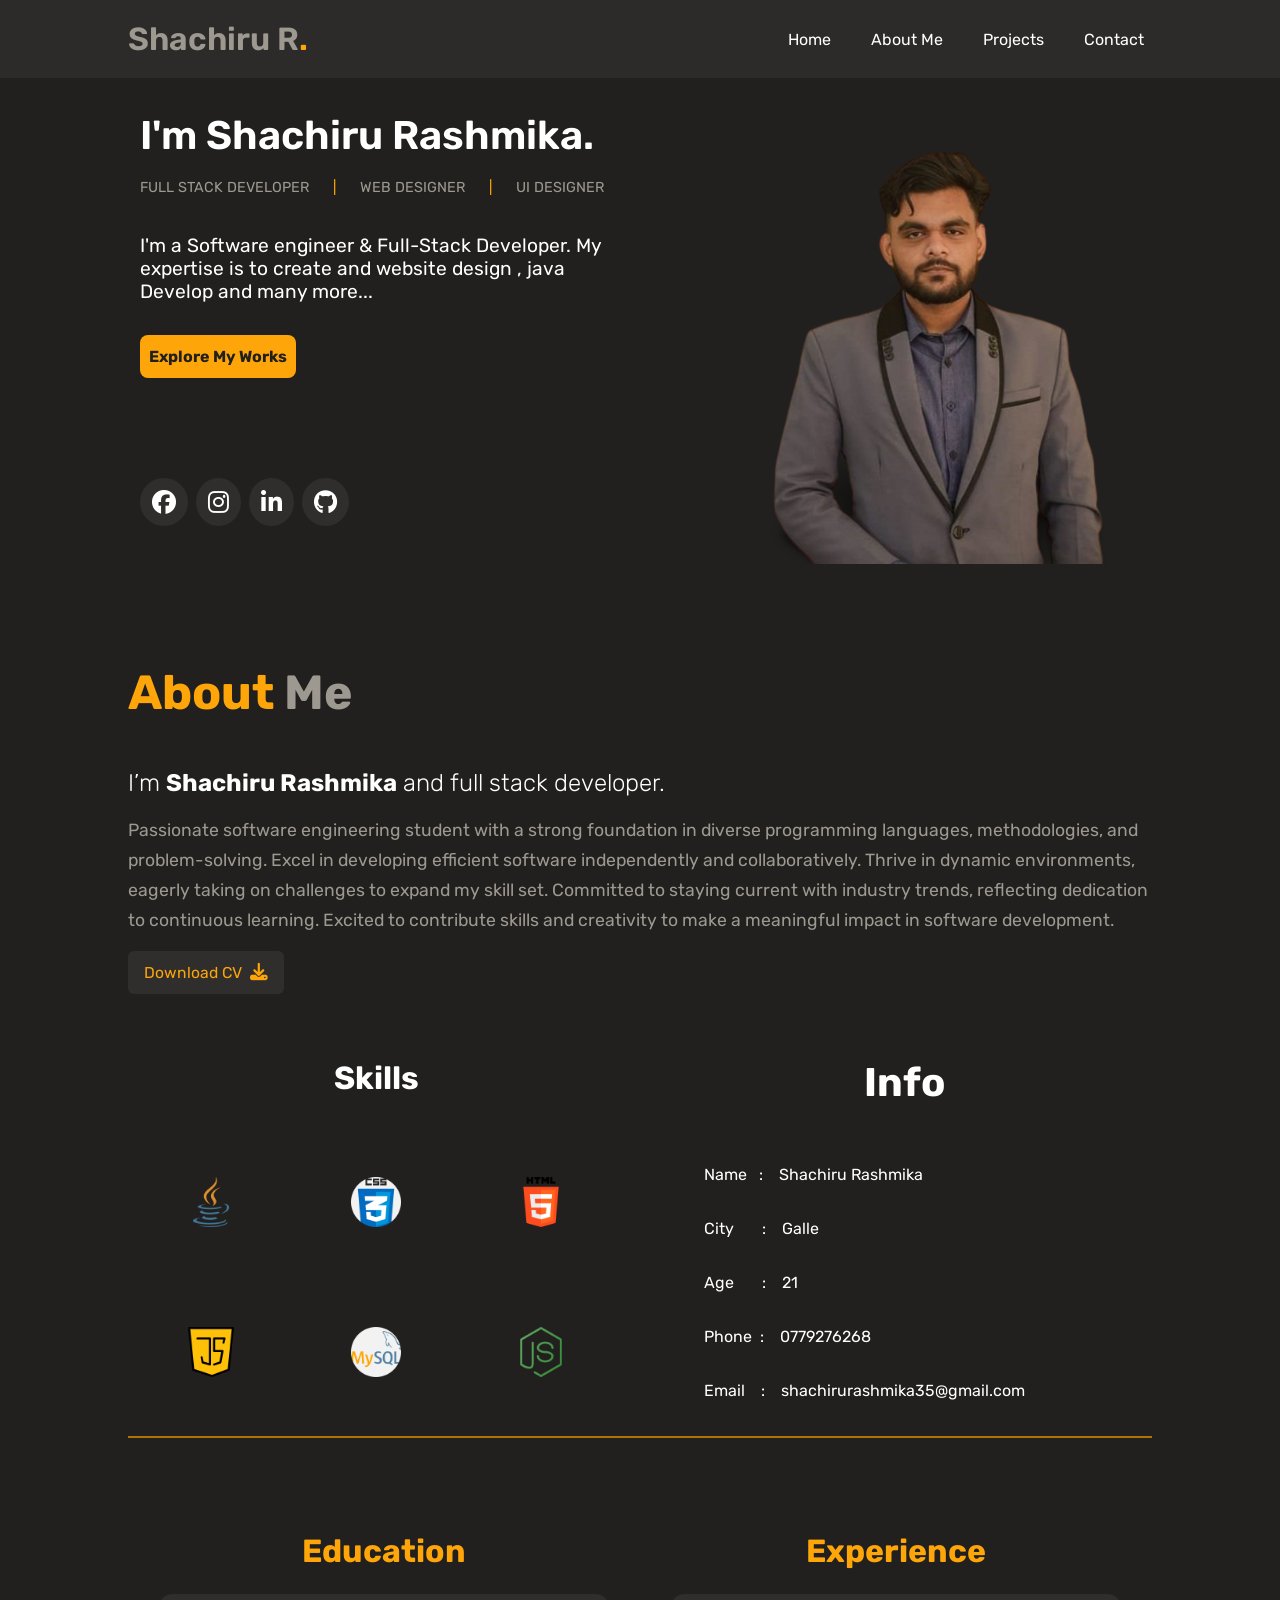
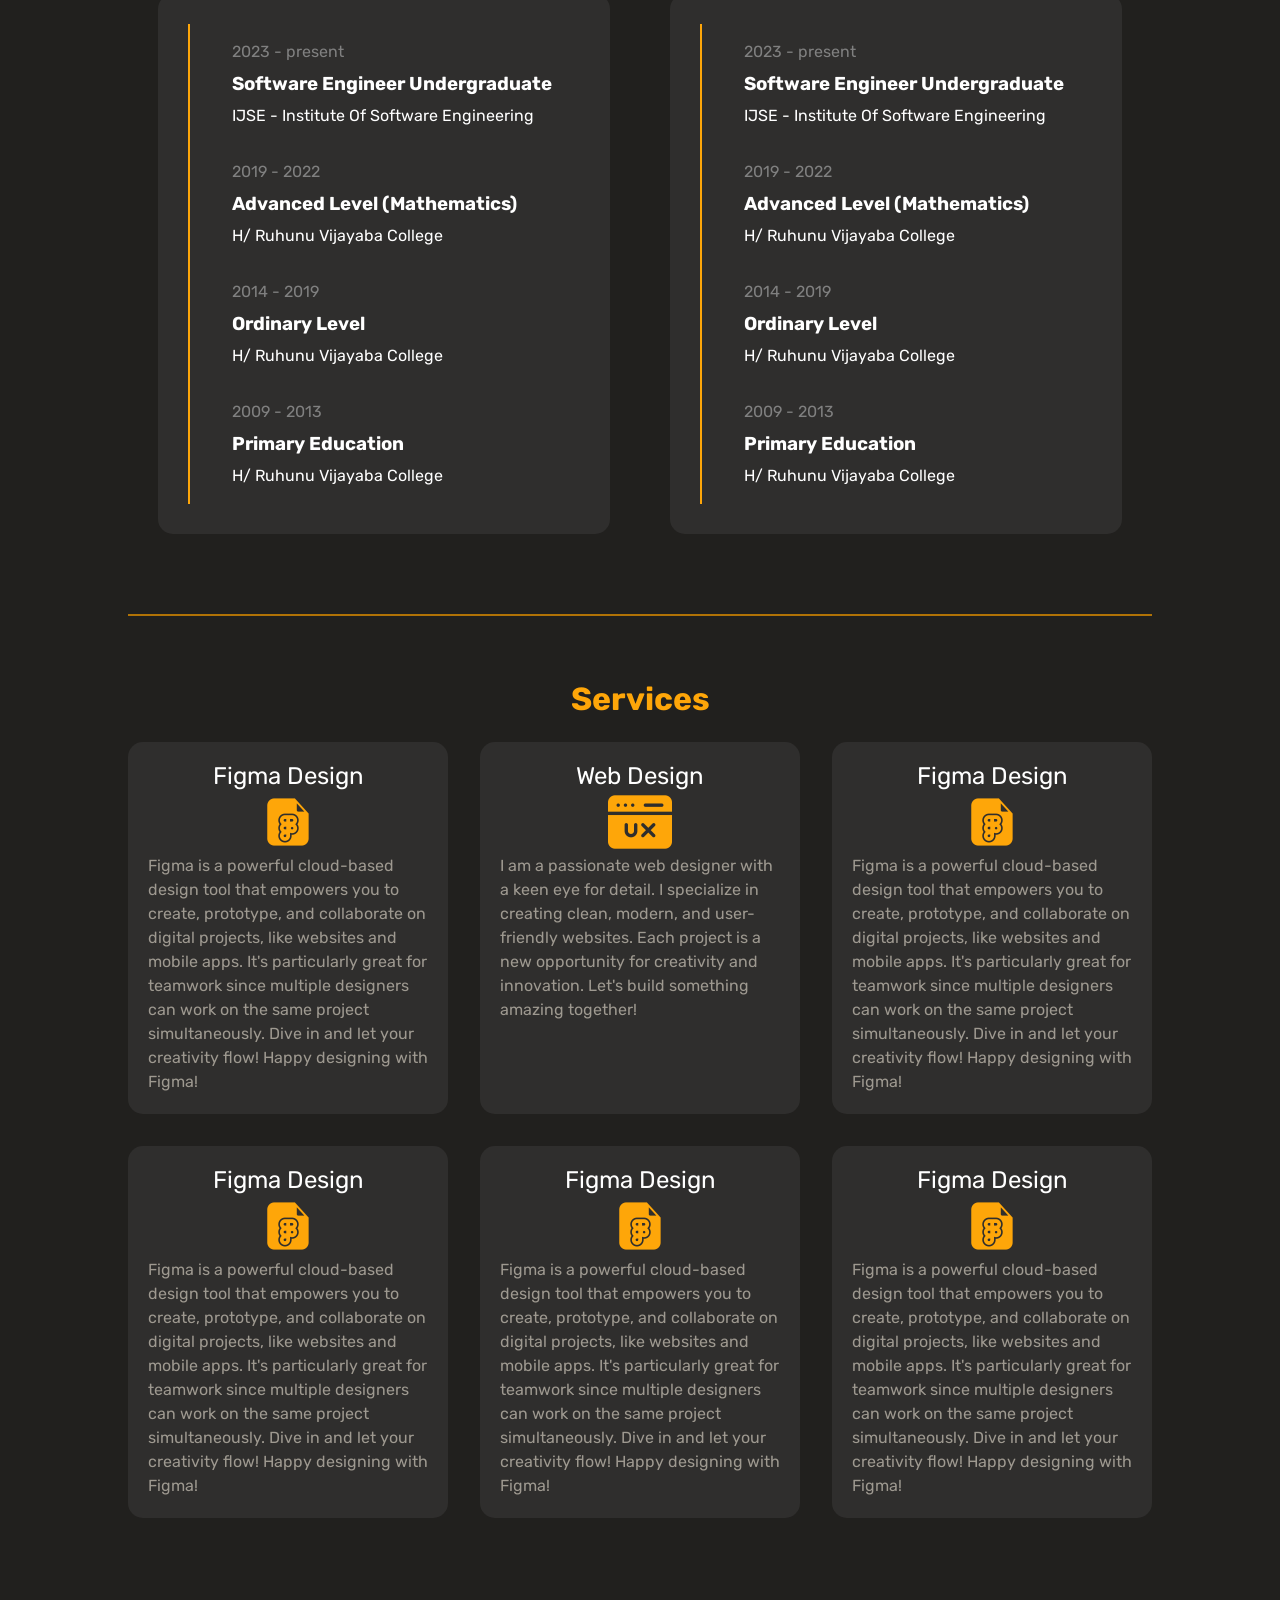
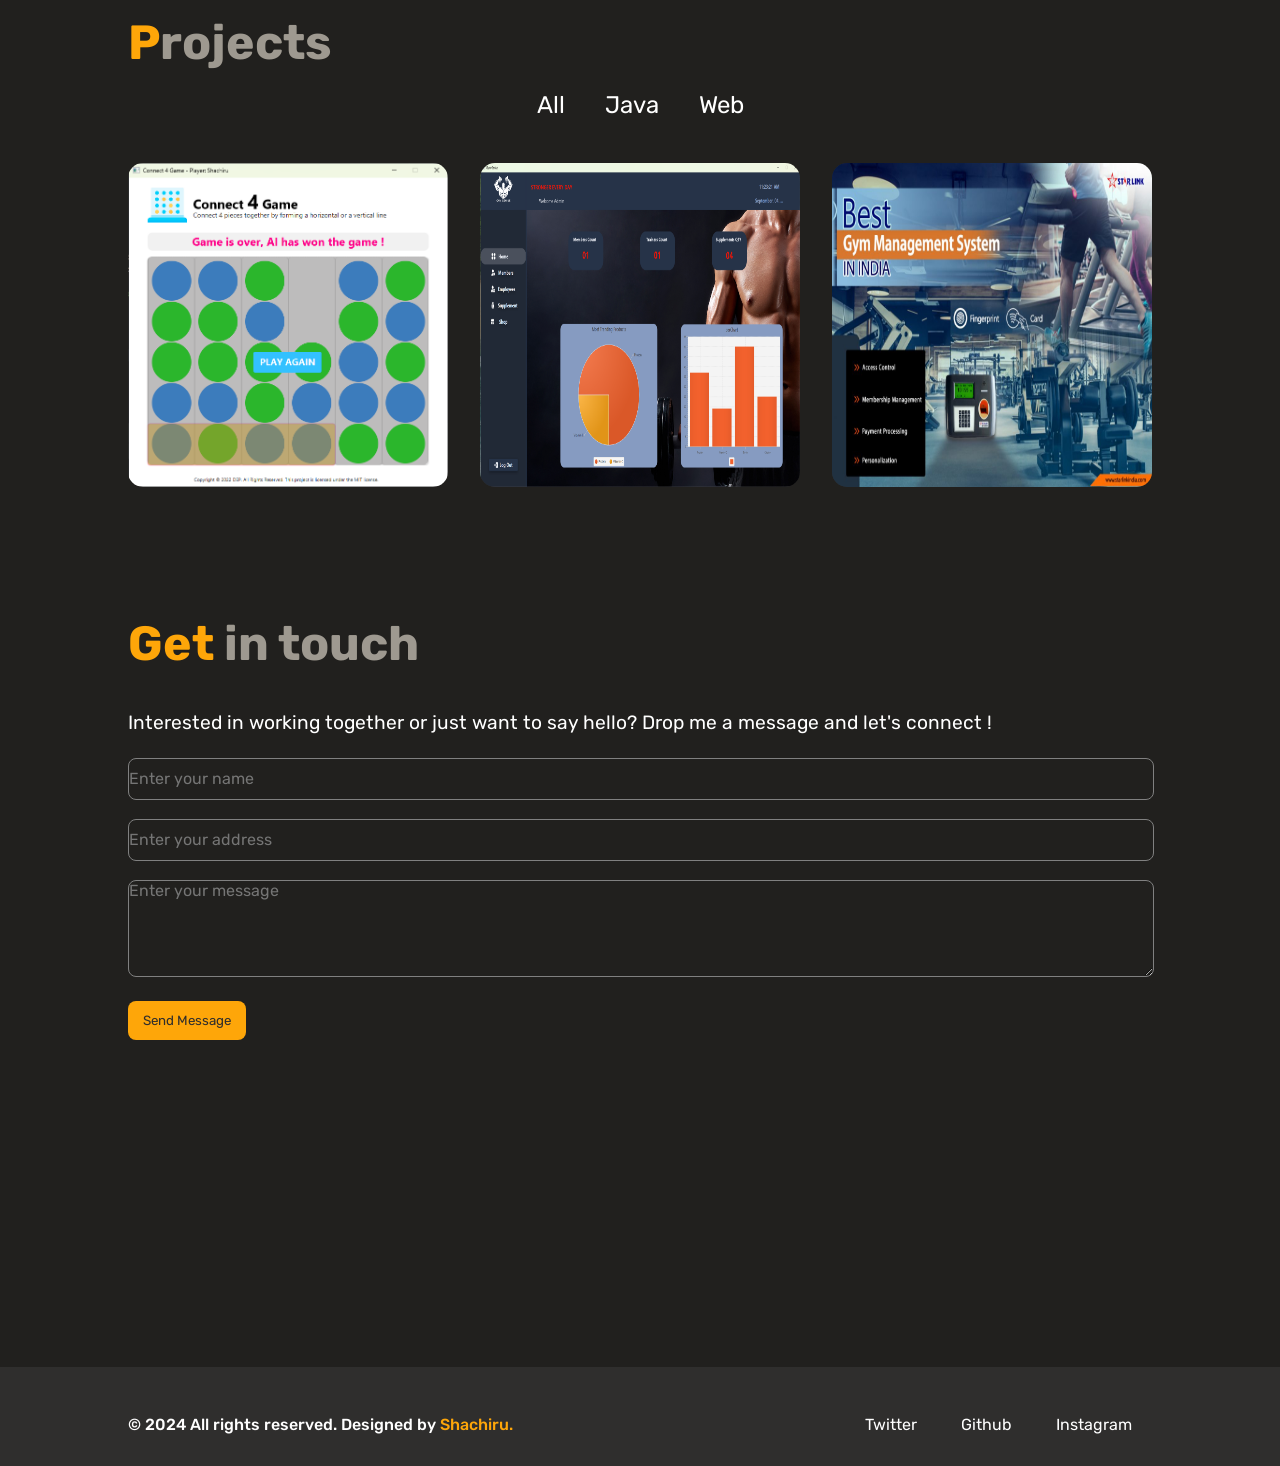
<file: index.html>
<!DOCTYPE html>
<html lang="en">
  <head>
    <!-- Meta document  -->
    <meta charset="UTF-8" />
    <meta name="viewport" content="width=device-width, initial-scale=1.0" />
    <meta name="description" content="portfolio" />
    <link rel="stylesheet" href="/css/index-style.css" />
    <link rel="preconnect" href="https://fonts.googleapis.com" />
    <link rel="preconnect" href="https://fonts.gstatic.com" crossorigin />
    <link
      href="https://fonts.googleapis.com/css2?family=Rubik:ital,wght@0,300..900;1,300..900&display=swap"
      rel="stylesheet"
    />
    <link rel="icon" href="/assets/images/my-photo-modified.png" />
    <link
      rel="stylesheet"
      href="https://cdnjs.cloudflare.com/ajax/libs/font-awesome/6.5.1/css/all.min.css"
      integrity="sha512-DTOQO9RWCH3ppGqcWaEA1BIZOC6xxalwEsw9c2QQeAIftl+Vegovlnee1c9QX4TctnWMn13TZye+giMm8e2LwA=="
      crossorigin="anonymous"
      referrerpolicy="no-referrer"
    />
    <title>Shachiru's-portfolio</title>
  </head>
  <body>
    <!-- Header -->
    <header>
      <div class="nav container">
        <!-- Logo -->
        <a href="#" class="logo">Shachiru R<span>.</span></a>
        <!-- navigation bar -->
        <nav>
          <ul class="navbar">
            <li><a href="#home" class="nav-link active">Home</a></li>
            <li><a href="#aboutme" class="nav-link">About Me</a></li>
            <li><a href="#projects" class="nav-link">Projects</a></li>
            <li><a href="#contact" class="nav-link">Contact</a></li>
          </ul>

          <!-- Burger button -->
          <i class="fa fa-bars burger" id="burger" aria-hidden="true"></i>
        </nav>
      </div>
    </header>

    <!-- Menu Panel -->
    <div class="menu-panel" id="menu-panel-id">
      <button class="close-btn" id="btn-close">&times;</button>
      <ul>
        <li><a href="#home">Home</a></li>
        <li><a href="#aboutme">About Me</a></li>
        <li><a href="#projects">Projects</a></li>
        <li><a href="#contact">Contact</a></li>
      </ul>
    </div>

    <!-- Home -->
    <main>
      <section class="home" id="home">
        <div class="home-content">
          <div class="left-side">
            <h2>I'm Shachiru Rashmika.</h2>
            <p class="role">
              FULL STACK DEVELOPER <span>|</span> WEB DESIGNER <span>|</span> UI
              DESIGNER
            </p>
            <p class="intro">
              I'm a Software engineer & Full-Stack Developer. My expertise is to
              create and website design , java Develop and many more...
            </p>
            <div class="explore-btn">Explore My Works</div>
            <div class="social">
              <a
                href="https://www.facebook.com/shachiru.kodithuwakku?mibextid=ZbWKwL"
                target="_blank"
                ><i class="fa fa-brands fa-facebook"></i
              ></a>
              <a
                href="https://www.instagram.com/shachiru_r/profilecard/?igsh=MWtiNHMzaW9nZWkxNg=="
                target="_blank"
                ><i class="fa fa-brands fa-instagram"></i
              ></a>
              <a
                href="https://www.linkedin.com/in/shachiru-rashmika-6b5761308/"
                target="_blank"
                ><i class="fa fa-brands fa-linkedin-in"></i
              ></a>
              <a href="https://github.com/Shachiru" target="_blank"
                ><i class="fa fa-brands fa-github"></i
              ></a>
            </div>
          </div>

          <div class="right-side">
            <!-- profile photo -->
            <img src="/assets/images/my-photo-nobg.png" alt="shachiru_photo" />
          </div>
        </div>
      </section>
    </main>

    <!-- About -->
    <section class="about container" id="aboutme">
      <!-- Heading -->
      <h2 class="heading">About <span>Me</span></h2>
      <h4>I’m <span>Shachiru Rashmika</span> and full stack developer.</h4>

      <!-- description -->
      <p class="desc">
        Passionate software engineering student with a strong foundation in
        diverse programming languages, methodologies, and problem-solving. Excel
        in developing efficient software independently and collaboratively.
        Thrive in dynamic environments, eagerly taking on challenges to expand
        my skill set. Committed to staying current with industry trends,
        reflecting dedication to continuous learning. Excited to contribute
        skills and creativity to make a meaningful impact in software
        development.
      </p>

      <!-- Download button -->
      <a href="#" class="btn" download
        >Download CV
        <i class="fa fa-solid fa-download"></i>
      </a>
      <div class="about-hero">
        <!-- Skills -->
        <div class="skill-box">
          <p >Skills</p>
          <div class="lang-box">
            <img src="/assets/logos/java.png" />
            <img src="/assets/logos/css.png" />
            <img src="/assets/logos/html-5.png" />
            <img src="/assets/logos/java-script.png" />
            <img src="/assets/logos/mysql.png" />
            <img src="/assets/logos/programing.png" />
          </div>
        </div>

        <!-- Information -->
        <div class="info-box">
          <p>Info</p>
          <div class="inner-box">
            <p>
              Name&nbsp;&nbsp;&nbsp;:&nbsp;&nbsp;&nbsp;&nbsp;Shachiru Rashmika
            </p>
            <p>
              City
              &nbsp;&nbsp;&nbsp;&nbsp;&nbsp;&nbsp;:&nbsp;&nbsp;&nbsp;&nbsp;Galle
            </p>
            <p>
              Age
              &nbsp;&nbsp;&nbsp;&nbsp;&nbsp;&nbsp;:&nbsp;&nbsp;&nbsp;&nbsp;21
            </p>
            <p>Phone &nbsp;:&nbsp;&nbsp;&nbsp;&nbsp;0779276268</p>
            <p>
              Email
              &nbsp;&nbsp;&nbsp;:&nbsp;&nbsp;&nbsp;&nbsp;shachirurashmika35@gmail.com
            </p>
          </div>
        </div>
      </div>
      <hr />

      <!-- Education  -->
      <div class="edu-container">
        <div class="education">
          <p class="edu-topic">Education</p>
          <div class="edu-box">
            <div class="vertical-line"></div>
            <div class="content">
              <div class="item">
                <p class="year">2023 - present</p>
                <h3 class="edu-level">software engineer undergraduate</h3>
                <p class="institute">
                  IJSE - Institute Of Software Engineering
                </p>
              </div>
              <div class="item">
                <p class="year">2019 - 2022</p>
                <h3 class="edu-level">Advanced Level (Mathematics)</h3>
                <p class="institute">H/ Ruhunu Vijayaba College</p>
              </div>
              <div class="item">
                <p class="year">2014 - 2019</p>
                <h3 class="edu-level">Ordinary Level</h3>
                <p class="institute">H/ Ruhunu Vijayaba College</p>
              </div>
              <div class="item">
                <p class="year">2009 - 2013</p>
                <h3 class="edu-level">Primary Education</h3>
                <p class="institute">H/ Ruhunu Vijayaba College</p>
              </div>
            </div>
          </div>
        </div>

        <!-- Experience  -->
        <div class="experience">
          <p class="edu-topic">Experience</p>
          <div class="edu-box">
            <div class="vertical-line"></div>
            <div class="content">
              <div class="item">
                <p class="year">2023 - present</p>
                <h3 class="edu-level">software engineer undergraduate</h3>
                <p class="institute">
                  IJSE - Institute Of Software Engineering
                </p>
              </div>
              <div class="item">
                <p class="year">2019 - 2022</p>
                <h3 class="edu-level">Advanced Level (Mathematics)</h3>
                <p class="institute">H/ Ruhunu Vijayaba College</p>
              </div>
              <div class="item">
                <p class="year">2014 - 2019</p>
                <h3 class="edu-level">Ordinary Level</h3>
                <p class="institute">H/ Ruhunu Vijayaba College</p>
              </div>
              <div class="item">
                <p class="year">2009 - 2013</p>
                <h3 class="edu-level">Primary Education</h3>
                <p class="institute">H/ Ruhunu Vijayaba College</p>
              </div>
            </div>
          </div>
        </div>
      </div>
      <hr />

      <!-- Services -->
      <p class="edu-topic">Services</p>
      <div class="service-container">
        <div class="ser-box">
          <h3>Figma Design</h3>
          <img src="/assets/logos/figma.png" />
          <p>
            Figma is a powerful cloud-based design tool that empowers you to
            create, prototype, and collaborate on digital projects, like
            websites and mobile apps. It's particularly great for teamwork since
            multiple designers can work on the same project simultaneously. Dive
            in and let your creativity flow! Happy designing with Figma!
          </p>
        </div>
        <div class="ser-box">
          <h3>Web Design</h3>
          <img src="/assets/logos/user-experience.png" />
          <p>
            I am a passionate web designer with a keen eye for detail. I
            specialize in creating clean, modern, and user-friendly websites.
            Each project is a new opportunity for creativity and innovation.
            Let's build something amazing together!
          </p>
        </div>
        <div class="ser-box">
          <h3>Figma Design</h3>
          <img src="/assets/logos/figma.png" />
          <p>
            Figma is a powerful cloud-based design tool that empowers you to
            create, prototype, and collaborate on digital projects, like
            websites and mobile apps. It's particularly great for teamwork since
            multiple designers can work on the same project simultaneously. Dive
            in and let your creativity flow! Happy designing with Figma!
          </p>
        </div>
        <div class="ser-box">
          <h3>Figma Design</h3>
          <img src="/assets/logos/figma.png" />
          <p>
            Figma is a powerful cloud-based design tool that empowers you to
            create, prototype, and collaborate on digital projects, like
            websites and mobile apps. It's particularly great for teamwork since
            multiple designers can work on the same project simultaneously. Dive
            in and let your creativity flow! Happy designing with Figma!
          </p>
        </div>
        <div class="ser-box">
          <h3>Figma Design</h3>
          <img src="/assets/logos/figma.png" />
          <p>
            Figma is a powerful cloud-based design tool that empowers you to
            create, prototype, and collaborate on digital projects, like
            websites and mobile apps. It's particularly great for teamwork since
            multiple designers can work on the same project simultaneously. Dive
            in and let your creativity flow! Happy designing with Figma!
          </p>
        </div>
        <div class="ser-box">
          <h3>Figma Design</h3>
          <img src="/assets/logos/figma.png" />
          <p>
            Figma is a powerful cloud-based design tool that empowers you to
            create, prototype, and collaborate on digital projects, like
            websites and mobile apps. It's particularly great for teamwork since
            multiple designers can work on the same project simultaneously. Dive
            in and let your creativity flow! Happy designing with Figma!
          </p>
        </div>
      </div>
    </section>

    <!-- Projects -->
    <section class="project container" id="projects">
      <h2 class="heading">P<span>rojects</span></h2>
      <div class="project-list">
        <div class="pr-box">
          <p>All</p>
          <p>Java</p>
          <p>Web</p>
        </div>
      </div>
      <div class="service-container">
        <div class="ser-box">
          <a href="https://github.com/Shachiru/connect-four-game_CW">
            <img src="/assets/images/connect-4-game.png" alt="connect-4-game" />
          </a>
        </div>
        <div class="ser-box">
          <a href="https://github.com/Shachiru/Project_GymGenius-MVC">
            <img
              src="/assets/images/GYM-genius ss.png"
              alt="GYM-genius-photo"
            />
          </a>
        </div>
        <div class="ser-box">
          <a href="">
            <img
              src="/assets/images/24-Feb-Best-Gym-management-system-in-india-1-1024x684.jpg"
              alt="india-gym"
            />
          </a>
        </div>
        <div class="ser-box"></div>
        <div class="ser-box"></div>
        <div class="ser-box"></div>
      </div>
    </section>

    <!-- Cantact -->
    <section class="container" id="contact">
      <h2 class="heading">Get <span>in touch</span></h2>
      <p class="cantact-p">
        Interested in working together or just want to say hello? Drop me a
        message and let's connect !
      </p>

      <form action="/index.html">
        <input
          type="text"
          name="name"
          id="name"
          placeholder="Enter your name"
          required
          maxlength="20"
        />
        <br />
        <br />
        <input
          type="text"
          name="address"
          id="address"
          placeholder="Enter your address"
        />
        <br /><br />

        <textarea
          name="message"
          id="message"
          placeholder="Enter your message"
          rows="5"
          cols="66"
        ></textarea>
        <br />

        <button>Send Message</button>
      </form>
    </section>

    <footer>
      <section class="footer container">
        <p>
          &copy; 2024 All rights reserved. Designed by <span>Shachiru.</span>
        </p>
        <nav>
          <a href="">Twitter</a>
          <a href="https://github.com/Shachiru" target="_blank">Github</a>
          <a
            href="https://www.instagram.com/shachiru_r/profilecard/?igsh=MWtiNHMzaW9nZWkxNg=="
            target="_blank"
            >Instagram</a
          >
        </nav>
      </section>
    </footer>

    <script>
      const burger = document.getElementById("burger");
      const menuPanel = document.getElementById("menu-panel-id");
      const closeBtn = document.getElementById("btn-close");

      burger.addEventListener("click", () => {
        menuPanel.classList.toggle("active");
      });

      closeBtn.addEventListener("click", () => {
        menuPanel.classList.remove("active");
      });
    </script>
  </body>
</html>
</file>
<file: css/index-style.css>
* {
  scroll-behavior: smooth;
  cursor: default;
  margin: 0;
  padding: 0;
  font-family: "Rubik", sans-serif;
}

body {
  background-color: #21201e;
}

section {
  padding: 3rem 0 2rem;
}

a {
  text-decoration: none;
}

li {
  list-style: none;
}

.container {
  max-width: 1024px;
  margin: auto;
  width: 100%;
}

/*====================== Header ======================*/
header {
  background-color: #2f2e2de1;
  position: fixed;
  top: 0;
  left: 0;
  z-index: 100;
  width: 100%;
}

.nav {
  display: flex;
  align-items: center;
  justify-content: space-between;
  padding: 20px 0;
}

.logo {
  font-size: 2rem;
  font-weight: 600;
  color: #9e9990;
}

.logo > span {
  color: #fea609;
}

.navbar {
  display: flex;
  align-items: center;
  column-gap: 1.5rem;
}

.nav-link {
  color: white;
  padding: 4px 8px;
}

.nav-link:hover {
  color: #fea609;
}

#burger {
  color: white;
  font-size: 2rem;
  display: none;
  justify-content: center;
}

/*====================== Menu Panel ======================*/
.menu-panel {
  background-color: #2f2e2d;
  color: white;
  height: 100%;
  width: 250px;
  position: fixed;
  top: 0;
  right: -100%;
  transition: right 0.4s ease;
  z-index: 200;
}

.menu-panel ul {
  list-style: none;
  padding: 50px 20px;
}

.menu-panel ul li {
  margin-bottom: 20px;
}

.menu-panel ul li a {
  color: white;
  text-decoration: none;
  font-size: 1.2rem;
}

.menu-panel ul li a:hover {
  color: #fea609;
}

.close-btn {
  background-color: transparent;
  color: white;
  border: none;
  font-size: 2rem;
  cursor: pointer;
  position: absolute;
  top: 10px;
  right: 20px;
}

/*====================== Home ======================*/
.home {
  padding-top: 7rem;
  display: flex;
  align-items: center;
  justify-content: center;
}

.home-content {
  position: relative;
  max-width: 1000px;
  width: 100%;
  display: grid;
  gap: 2rem;
  grid-template-columns: repeat(2, 1fr);
}

.left-side h2 {
  color: white;
  font-size: 2.5rem;
  font-weight: 600;
  margin-bottom: 0.5em;
}

.left-side .role {
  color: #9e9990;
  font-size: 0.9rem;
}

.role > span {
  color: #fea609;
  letter-spacing: 20px;
  margin-left: 20px;
}

.intro {
  color: white;
  font-size: 1.2rem;
  margin-top: 2em;
}

/*====================== Explore Button ======================*/
.explore-btn {
  width: 140px;
  padding: 12px 8px;
  margin-top: 2em;
  color: #21201e;
  font-weight: bold;
  background-color: #fea609;
  text-align: center;
  border-radius: 8px;
  transition: 0.5s ease;
}

.explore-btn:hover {
  color: black;
  font-weight: 500;
  background-color: #b07206;
  cursor: pointer;
  transform: scale(1.05);
  transition: 0.5s ease;
}

/*====================== Social ======================*/
.social {
  display: flex;
  align-items: center;
  column-gap: 0.5rem;
  margin-top: 100px;
}

.social .fa {
  font-size: 1.5rem;
  padding: 12px;
  border-radius: 50%;
  color: white;
  background-color: #2f2e2d;
  transition: 0.5s ease-in-out cubic-bezier(0.075, 0.82, 0.165, 1);
}

.social .fa:hover {
  color: #fea609;
  transition: 0.3s all linear;
  transform: scale(1.15);
  transition: 0.5s ease-in-out cubic-bezier(0.075, 0.82, 0.165, 1);
}

.right-side {
  display: block;
  margin-left: auto;
}
.right-side img {
  width: 400px;
  margin-left: auto;
}

.heading {
  color: #fea609;
  font-size: 3rem;
}
.heading > span {
  color: #9e9990;
}
#aboutme,
#projects,
#contact {
  padding-top: 5%;
}

/*====================== About Me ======================*/

.about h4 {
  color: white;
  font-size: 1.5rem;
  margin-top: 2em;
  font-weight: 300;
}

.about h4 span {
  font-weight: bold;
}

.desc {
  margin-top: 1em;
  color: #9e9990;
  font-size: 1.1rem;
  line-height: 30px;
}

/*====================== Download CV ======================*/

.btn {
  font-size: 0.98rem;
  display: inline-flex;
  align-items: center;
  column-gap: 0.5rem;
  padding: 12px 16px;
  margin-top: 1rem;
  color: #fea609;
  background-color: #2f2e2d;
  border-radius: 6px;
  transition: ease 0.5s;
}

.btn .fa {
  font-size: 1.1rem;
}

.btn:hover {
  transform: scale(0.9);
  transition: ease 0.5s;
  cursor: pointer;
  color: #b07206;
}

/*====================== Skills ======================*/
.about-hero {
  width: 100%;
  display: grid;
  margin-top: 65px;
  grid-template-columns: repeat(2, 1fr);
  gap: 2em;
}

.skill-box > p {
  font-size: 2rem;
  color: white;
  font-weight: bold;
  text-align: center;
}

.lang-box {
  display: grid;
  grid-template-columns: repeat(3, 2fr);
  height: 300px;
  margin-top: 30px;
}

.lang-box img {
  width: 50px;
  height: 50px;
  display: block;
  margin: auto;
}

/*====================== Information ======================*/
.info-box > p {
  font-size: 2.5rem;
  color: white;
  font-weight: bold;
  text-align: center;
}

.inner-box {
  background-color: transparent;
  border-radius: 15px;
  display: block;
  height: 300px;
  margin-top: 30px;
}

.inner-box > p {
  line-height: 30px;
  color: white;
  padding-top: 1.5em;
  display: block;
  margin-left: 3em;
}

hr {
  border: 0.1px solid #b07206;
}

/*====================== Education ======================*/
.edu-container {
  display: grid;
  grid-template-columns: repeat(2, 1fr);
  width: 100%;
  margin-bottom: 50px;
}

.education,
.experience {
  padding: 30px;
}

.edu-topic {
  text-align: center;
  color: #fea609;
  font-size: 2rem;
  font-weight: bold;
  margin-top: 2em;
}

.edu-box {
  display: flex;
  padding: 30px 0;
  background-color: #2f2e2d;
  margin-top: 1.5em;
  border-radius: 15px;
}

.item {
  padding: 12px;
  line-height: 2em;
}

.item .year {
  color: gray;
}

.item .edu-level {
  color: white;
  text-transform: capitalize;
}

.item .institute {
  color: white;
}

.vertical-line {
  width: 2px;
  height: auto;
  background: #fea609;
  margin: 0 30px;
}

/*====================== Services ======================*/
.service-container {
  display: grid;
  grid-template-columns: repeat(3, 2fr);
  width: 100%;
  margin-top: 1.5em;
  gap: 2em;
}
.ser-box {
  background-color: #2f2e2d;
  padding: 20px;
  border-radius: 15px;
  transition: 0.5s ease-out;
}
.ser-box > h3 {
  font-size: 1.5rem;
  text-align: center;
  font-weight: 400;
  color: white;
}
.ser-box > img {
  width: 64px;
  height: 64px;
  margin: 0 auto;
  display: block;
}
.ser-box > p {
  color: #9e9990;
  line-height: 24px;
}
.ser-box:hover {
  transform: scale(1.05);
  transition: 0.3s ease-in;
}

/*====================== Projects ======================*/
.project > .service-container > .ser-box {
  padding: 0;
}
.service-container > .ser-box > a > img {
  width: 100%;
  height: 100%;
  border-radius: 15px;
}
.pr-box {
  display: flex;
  justify-content: center;
}
.pr-box > p {
  margin: 20px;
  font-size: 1.5rem;
  color: white;
}
.pr-box > p:hover {
  color: #fea609;
  text-decoration: underline;
}

/* Contact */
#contact {
  height: 80vh;
}

#contact > p {
  color: white;
  font-size: 1.2rem;
  margin-top: 2em;
}

form {
  margin-top: 1.5em;
}

form > input {
  width: 100%;
  height: 40px;
  background-color: transparent;
  border: 1px solid gray;
  border-radius: 8px;
  color: white;
  font-size: 1rem;
}

textarea {
  width: 100%;
  background-color: transparent;
  color: white;
  font-size: 1rem;
  border-radius: 8px;
  border: 1px solid gray;
}

form > button {
  background-color: #fea609;
  color: #2f2e2d;
  border: none;
  padding: 12px 15px;
  margin-top: 2%;
  border-radius: 8px;
}

form > button:hover {
  background-color: #b07206;
  color: #21201e;
}

/* Footer */
footer {
  background-color: #2f2e2d;
}

.footer {
  background-color: #2f2e2d;
  display: flex;
  justify-content: space-between;
  align-items: center;
  width: 100%;
}

.footer > p {
  color: white;
  font-weight: 500;
}

.footer > p > span {
  color: #fea609;
}

.footer nav a {
  color: white;
  text-decoration: none;
  padding: 0 20px;
}

.footer nav a:hover {
  color: #fea609;
}

/* Media Query for Responsive */

@media screen and (max-width: 1070px) {
  .container {
    margin: 0 auto;
    width: 90%;
  }

  .home-content {
    width: 90%;
  }
}

@media screen and (max-width: 875px) {
  .lang-box {
    grid-template-columns: repeat(2, 1fr);
  }

  .about-hero {
    grid-template-columns: repeat(1, 1fr);
  }
}

@media screen and (max-width: 768px) {
  #burger {
    display: block;
  }

  header nav a {
    display: none;
  }

  .service-container {
    grid-template-columns: repeat(2, 1fr);
  }

  .menu-panel.active {
    right: 0;
  }

  .footer {
    font-size: 0.8rem;
    flex-direction: column;
    padding: 1em 0;
  }

  .footer nav {
    margin-top: 2em;
  }

}

@media screen and (max-width: 700px) {
  .edu-container {
    grid-template-columns: repeat(1, 2fr);
    width: 80%;
    margin: 0 auto;
  }

  .right-side img {
    width: 100%;
  }
}

@media screen and (max-width: 635px) {
  .service-container {
    grid-template-columns: repeat(1, 1fr);
  }
}

@media screen and (max-width: 435px) {
  .logo,
  #burger {
    font-size: 1rem;
    text-align: right;
  }

  .home-content {
    grid-template-columns: repeat(1, 1fr);
  }

  .left-side h2 {
    font-size: 1.6rem;
  }

  .left-side .role {
    font-size: 0.6rem;
  }

  .role > span {
    letter-spacing: 10px;
    margin-left: 10px;
  }

  .intro {
    font-size: 0.8rem;
  }

  .explore-btn {
    width: 108px;
    padding: 12px 8px;
    font-size: 0.7rem;
  }

  .social {
    margin-top: 60px;
  }

  .social .fa {
    font-size: 1rem;
  }

  .right-side img {
    width: 80%;
    margin: 0 auto;
    display: block;
  }

  .heading {
    font-size: 2.5rem;
  }

  .about h4 {
    font-size: 1.3rem;
  }

  .desc {
    font-size: 0.9rem;
  }

  .btn {
    margin-left: 3%;
  }

  .skill-box > p,
  .info-box > p {
    font-size: 1.8rem;
  }

  .inner-box > p {
    font-size: 0.8rem;
  }

  .edu-container {
    width: 100%;
  }

  .service-container {
    width: 90%;
    margin: 0 auto;
  }

  .ser-box > h3 {
    margin-bottom: 1em;
  }

  #contact > p {
    font-size: 0.95rem;
  }

}

@media screen and (max-width: 325px) {
  .footer {
    font-size: 0.7rem;
  }
}
</file>
